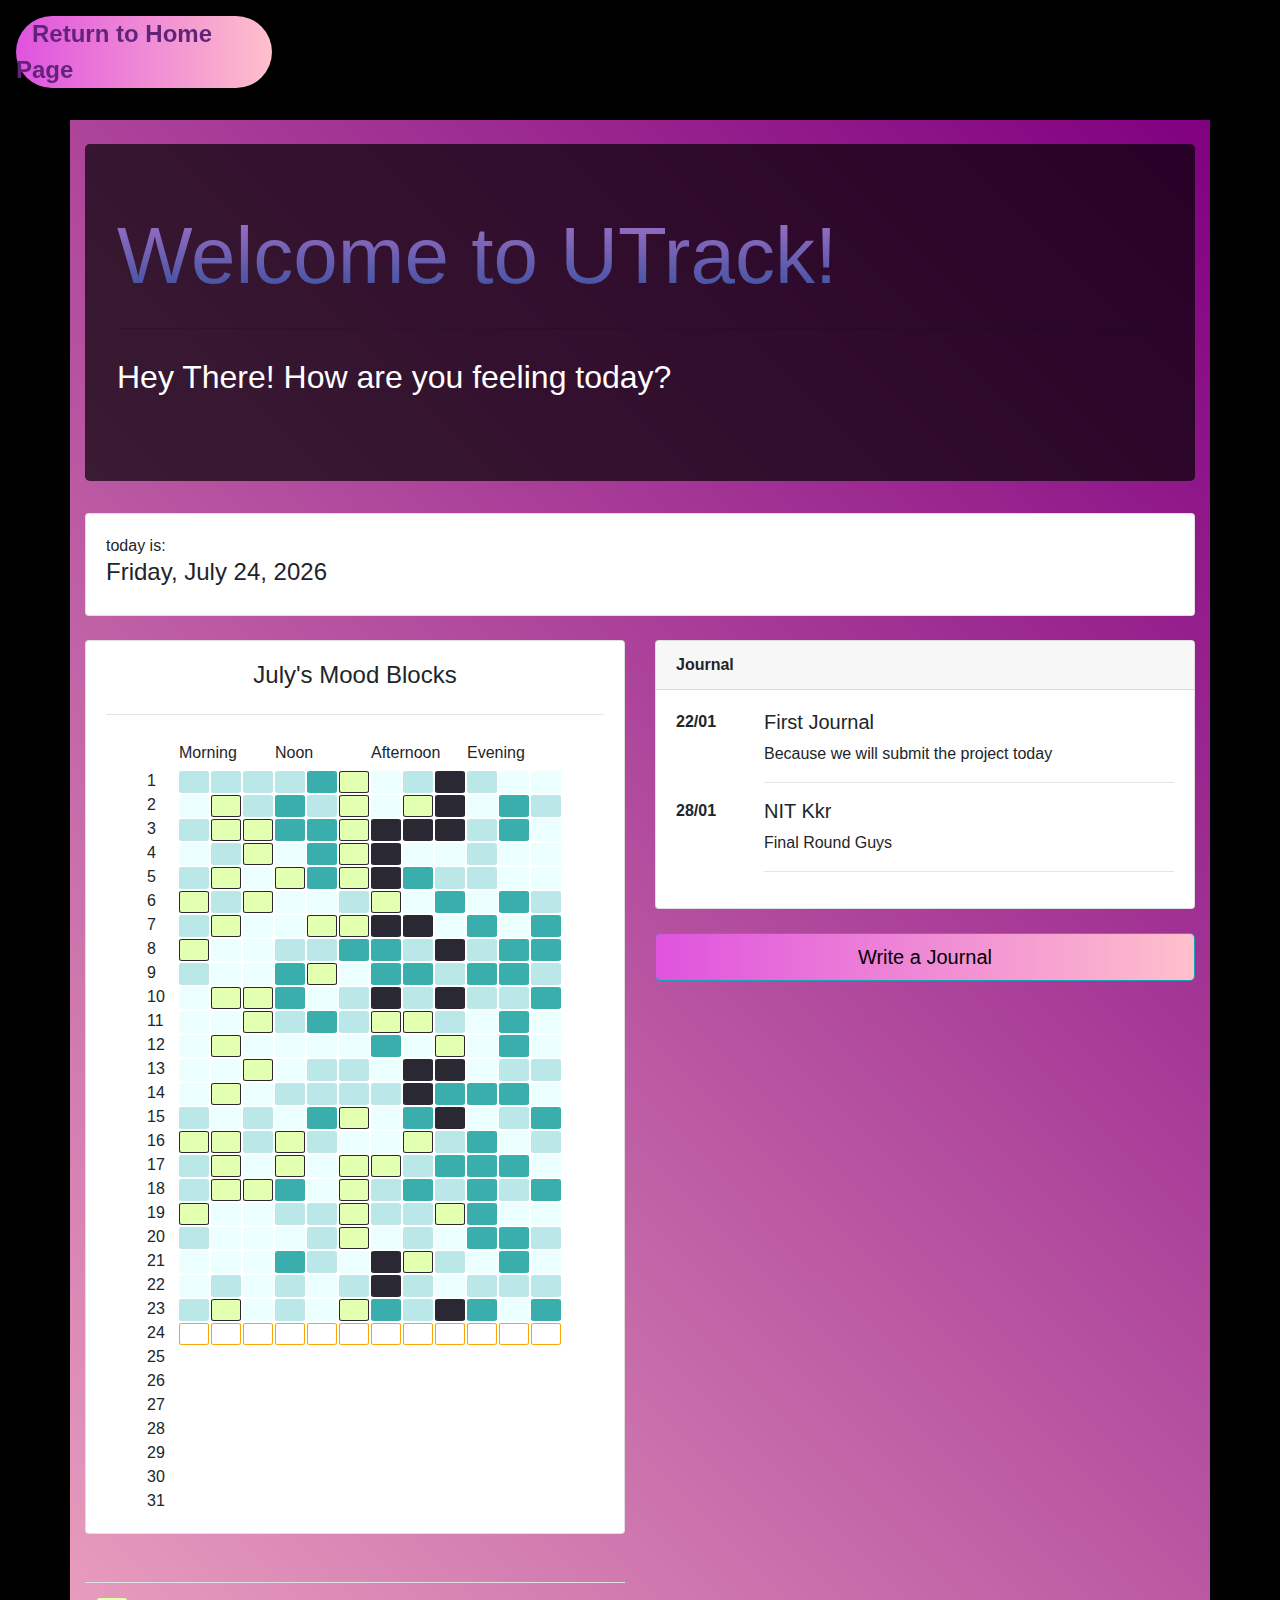
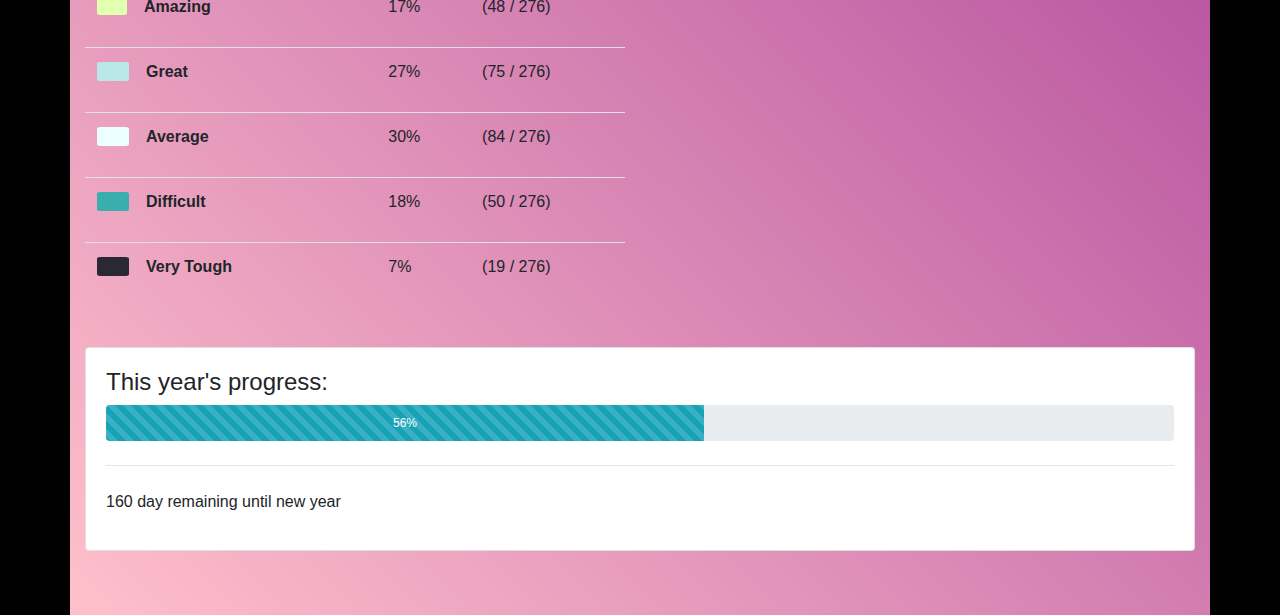
<file: MoodTracker/index.html>
<!DOCTYPE html>
<html lang="en">
<head>
  <meta charset="UTF-8">
  <meta name="viewport" content="width=device-width, initial-scale=1.0">
  <meta http-equiv="X-UA-Compatible" content="ie=edge">
  <link rel="shortcut icon" type="image/x-icon" href="favicon.png"/>

  <link rel="stylesheet" href="https://stackpath.bootstrapcdn.com/bootstrap/4.3.1/css/bootstrap.min.css" integrity="sha384-ggOyR0iXCbMQv3Xipma34MD+dH/1fQ784/j6cY/iJTQUOhcWr7x9JvoRxT2MZw1T" crossorigin="anonymous">
  <link rel="stylesheet" href="./assets/css/main.css">


  <title>UTrack</title>
</head>
<body style="background-color: black;">
  <div style="margin-top : 1rem; margin-left : 1rem; margin-bottom : 2rem;width : 20%; background : linear-gradient(90deg,rgb(223, 83, 223), pink); border-radius : 50px;">
    <a href="../Landing_Page.html" style="background: -webkit-linear-gradient(#5a296d, #691e87);
  
                -webkit-background-clip: text;
                -webkit-text-fill-color: transparent; font-weight : bold; font-size : 1.5rem; padding : 1rem; width : 0%;"> Return to
      Home Page</a>
  </div>  
  

  <!-- Dashboard Start Here -->
  <div id="content" class="container" style="background : linear-gradient(45deg, pink, purple);">
    <div class="jumbotron bg-ino text-white" style="background-color: rgba(0, 0, 0, 0.69);">
      <h1 style="background: -webkit-linear-gradient(#a873c9, #314d9b);
                  -webkit-background-clip: text;
                  -webkit-text-fill-color: transparent; font-size : 5rem;">Welcome to UTrack!</h1>
      <hr class="my-4">
      <p class="lead" style="font-size : 2rem;">Hey There! How are you feeling today?</p>
      <!-- <div class="btn-group" role="group">
        <button id=" " type="button" class="btn btn-sm btn-light text-info">Very Though</button>
        <button id=" " type="button" class="btn btn-sm btn-light text-info">Difficult</button>
        <button id=" " type="button" class="btn btn-sm btn-light text-info">Average</button>
        <button id=" " type="button" class="btn btn-sm btn-light text-info">Great</button>
        <button id=" " type="button" class="btn btn-sm btn-light text-info">Amazing</button>
      </div> -->
    </div>
    
    <div class="card">
      <div class="card-body">
        today is: <h4 id="activeDate">31 December 2019</h4>
      </div>
    </div>

    <div class="row">
      <div class="left-section col-lg-6">
        <br>
        <div class="card mood-block">
          <div class="card-body">
            <h4 class="text-center"><span id="moodBlock-month">December</span>'s Mood Blocks </h4>
            <hr class="my-4">

            <div id="moodBlocks">
              <div class="justify-content-center" id="gridContainerLabel">
                <div><span></span></div>
                <div class="grid-label">Morning</div>
                <div class="grid-label">Noon</div>
                <div class="grid-label">Afternoon</div>
                <div class="grid-label">Evening</div>
              </div>
            </div>
          
          </div>
        </div>
      
        <section name="moodblockLegends">
          <br><br>
          <table class="table table-hover">
            <tbody>
              <tr>
                <th scope="row">
                  <div style="display: inline; border: none;" class="col-sm-2 grid-item moodType-5"></div>
                  <p style="display: inline-block;" class="col-sm-10">Amazing</p>
                </th>
                <td id="percentage-4">20%</td>
                <td id="ratio-4">20 / 100</td>
              </tr>
              <tr>
                <th scope="row">
                  <div style="display: inline;" class="col-sm-2 grid-item moodType-4"></div>
                  <p style="display: inline-block;" class="col-sm-10">Great</p>
                </th>
                <td id="percentage-3">20%</td>
                <td id="ratio-3">20 / 100</td>
              </tr>
              <tr>
                <th scope="row">
                  <div style="display: inline;" class="col-sm-2 grid-item moodType-3"></div>
                  <p style="display: inline-block;" class="col-sm-10">Average</p>
                </th>
                <td id="percentage-2">20%</td>
                <td id="ratio-2">20 / 100</td>
              </tr>
              <tr>
                <th scope="row">
                  <div style="display: inline;" class="col-sm-2 grid-item moodType-2"></div>
                  <p style="display: inline-block;" class="col-sm-10">Difficult</p>
                </th>
                <td id="percentage-1">20%</td>
                <td id="ratio-1">20 / 100</td>
              </tr>
              <tr>
                <th scope="row">
                  <div style="display: inline;" class="col-sm-2 grid-item moodType-1"></div>
                  <p style="display: inline-block;" class="col-sm-10">Very Tough</p>
                </th>
                <td  id="percentage-0">20%</td>
                <td id="ratio-0">20 / 100</td>
              </tr>
            </tbody>
          </table>
        </section>
      
      
      </div>
      
      <div class="right-section col-lg-6">
        <br>
        <section name="journal">
          <div class="card">
            <div class="card-header"><b>Journal</b></div>
            <div id='journal-card' class="card-body">
              <!-- start generation here-->

              <!-- until here -->
            </div>
          </div>
          
          <div id="journalCard" class="collapse">
            <br>
            <div class="card">
              <div class="card-body">
                <b>New Journal:</b> <span id="newjournal-inputDate">20/05</span>
                <hr>
                <form id="form-newJournal">
                  <div class="form-group">
                    <label for="input-title">Title</label>
                    <input required autocomplete="off" type="text" class="form-control" id="input-title" placeholder="">
                  </div>
                  <div class="form-group">
                    <label for="input-journal">Write Something Here</label>
                    <textarea required class="form-control" id="input-journal" rows="3"></textarea>
                  </div>
                  <button id="btn-submit-newJournal" type="submit" class="btn btn-info btn-block">Add new journal entry </button>
                </form>
              </div>
            </div>
          </div>
          <br>
          <button type="btn-addJournal" class="btn btn-block btn-lg btn-outline-info" data-toggle="collapse" data-target="#journalCard" style="background : linear-gradient(90deg,rgb(223, 83, 223), pink); color : black">Write a Journal</button> 
        </section>
      </div>
    
    </div>
    <br>
    <div class="card">
      <div class="card-body">
        <h4>This year's progress:</h4>
        <div class="progress" style="height: 3em;">
            <div id="year-progress" class="progress-bar progress-bar-animated progress-bar-striped bg-info" role="progressbar" style="width: 1%;" aria-valuenow="25" aria-valuemin="0" aria-valuemax="100">0 - check JS</div>
          </div>
          <hr class="my-4">
          <p><span id='remainingDay'>32</span> day remaining until new year</p>
      </div>
    </div>
    <!-- this need to be generated from js -->

  </div>
</body>

<script src="https://code.jquery.com/jquery-3.3.1.slim.min.js" integrity="sha384-q8i/X+965DzO0rT7abK41JStQIAqVgRVzpbzo5smXKp4YfRvH+8abtTE1Pi6jizo" crossorigin="anonymous"></script>
<script src="https://cdnjs.cloudflare.com/ajax/libs/popper.js/1.14.7/umd/popper.min.js" integrity="sha384-UO2eT0CpHqdSJQ6hJty5KVphtPhzWj9WO1clHTMGa3JDZwrnQq4sF86dIHNDz0W1" crossorigin="anonymous"></script>
<script src="https://stackpath.bootstrapcdn.com/bootstrap/4.3.1/js/bootstrap.min.js" integrity="sha384-JjSmVgyd0p3pXB1rRibZUAYoIIy6OrQ6VrjIEaFf/nJGzIxFDsf4x0xIM+B07jRM" crossorigin="anonymous"></script>
<script src="main.js"></script>
</html>
</file>
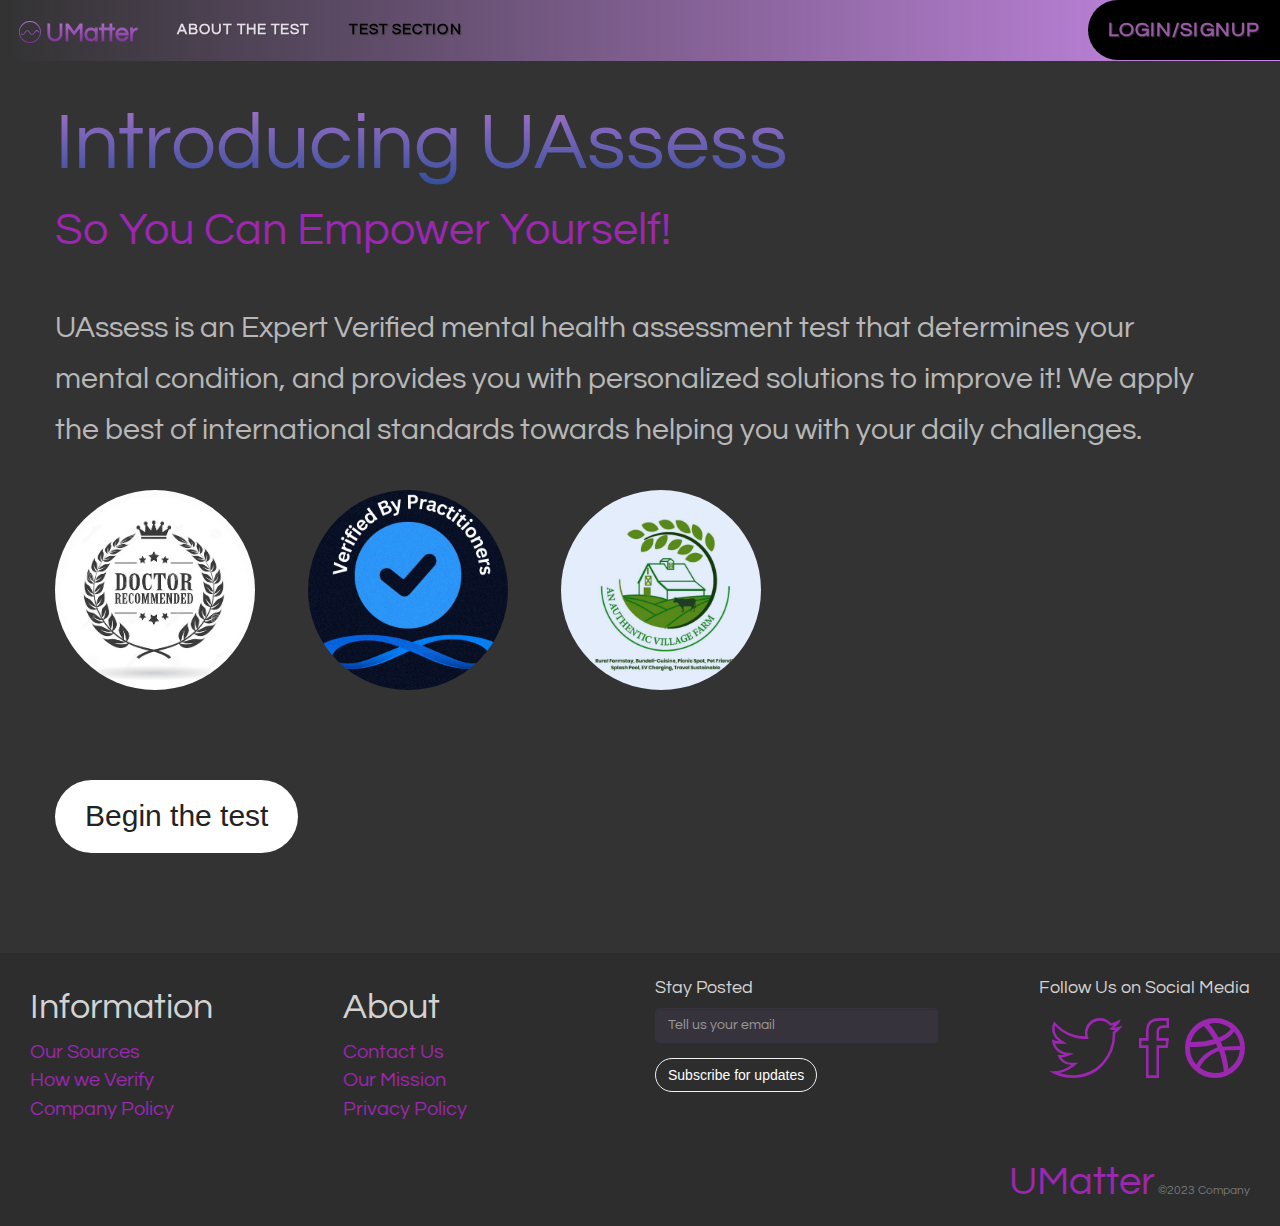
<file: Assessment.html>
<!DOCTYPE html>
<html lang="en">

<head>
  <meta charset="UTF-8">
  <meta name="viewport" content="width=device-width, initial-scale=1.0">
  <title>UAssess Official</title>
  <meta name="description" content="This is the official website for UMatter official website" />
  <meta name="viewport" content="width=device-width, initial-scale=1.0" />
  <meta name="generator" content="Codeply" />
  <link rel="stylesheet" href="./css/bootstrap.min.css" />
  <link rel="stylesheet" href="./css/animate.min.css" />
  <link rel="stylesheet" href="./css/ionicons.min.css" />
  <link rel="stylesheet" href="./css/styles.css" />
</head>

<body id="baady">
  <nav id="topNav" class="navbar navbar-default navbar-fixed-top"
    style="background-image: linear-gradient(to right, #00000000, rgb(203, 138, 235));">
    <div class="container-fluid">
      <div class="navbar-header">
        <button type="button" class="navbar-toggle collapsed" data-toggle="collapse" data-target="#bs-navbar">
          <span class="sr-only">Toggle navigation</span>
          <span class="icon-bar"></span>
          <span class="icon-bar"></span>
          <span class="icon-bar"></span>
        </button>
        <a class="navbar-brand page-scroll" href="./Landing_Page.html" style="background: -webkit-linear-gradient(#eaaeff, #691e87);
              -webkit-background-clip: text;
              -webkit-text-fill-color: transparent; font-weight : bold; font-size : 2.5rem;"><i
            class="ion-ios-analytics-outline"></i> UMatter</a>
      </div>
      <div class="navbar-collapse collapse" id="bs-navbar">
        <ul class="nav navbar-nav">
          <li>
            <a class="page-scroll" style="color : black; font-size : 1.5rem;" href="#one">About The Test</a>
          </li>
          <li>
            <a class="page-scroll" style="color : black; font-size : 1.5rem;" href="#Itsme">Test Section</a>
          </li>
        </ul>
        <ul class="nav navbar-nav navbar-right">
          <li>
            <a class="page-scroll" data-toggle="modal" title="A free Bootstrap video landing theme" href="#aboutModal"
              style="color : rgb(154, 89, 165); font-size : 2rem; background-color : rgb(0, 0, 0); border-radius : 50px 0px 0px 50px">Login/SignUp</a>
          </li>
        </ul>
      </div>
    </div>
  </nav>
  <section class="bg-primary" id="one">
    <div class="container">
      <div class="row">
        <div class="col-lg-6 col-lg-offset-3 col-md-8 col-md-offset-2 text-center"
          style="width : 100%; margin-left : 0px; padding-left : 0px; text-align : left;">
          <h2 class="margin-top-0 text-primary" style="width : 100%; font-size : 8rem; background: -webkit-linear-gradient(#a873c9, #314d9b);
              -webkit-background-clip: text;
              -webkit-text-fill-color: transparent;">
            Introducing UAssess
          </h2>
          <div class="margin-top-0 text-primary" style="font-size: 4.5rem;">So You Can Empower Yourself! </div>
          <br />
          <p class="text-faded" style="font-size : 3rem; padding-top : 20px; padding-bottom  :15px;">
            UAssess is an Expert Verified mental health assessment test that determines your mental condition, and
            provides you with personalized solutions to improve it! We apply the best of international standards towards
            helping you with your daily challenges.
          </p>
        </div>
        <img style="height : 200px; width : 200px; border-radius : 50%;" src="./assets/Recommendation.jpg" alt="">
        <img style="margin-left : 5rem;height : 200px; width : 200px; border-radius : 50%;"
          src="./assets/Verified By Practitioners.png" alt="">
        <img style="margin-left : 5rem;height : 200px; width : 200px; border-radius : 50%;" src="./assets/Authentic.png"
          alt="">
        <br>
        <a id="test-starter" style="margin-top : 90px; margin-left : 0rem; font-size : 3rem;" onClick="StartTheTest()"
          class="btn btn-default btn-xl page-scroll">Begin the test</a>
      </div>
    </div>
  </section>
  <footer id="footer">
    <div class="container-fluid">
      <div class="row">
        <div class="col-xs-6 col-sm-3 column">
          <h1>Information</h1>
          <ul class="list-unstyled">
            <li style="font-size: 2rem;"><a>Our Sources</a></li>
            <li style="font-size: 2rem;"><a>How we Verify</a></li>
            <li style="font-size: 2rem;"><a>Company Policy</a></li>
          </ul>
        </div>
        <div class="col-xs-6 col-sm-3 column">
          <h1>About</h1>
          <ul class="list-unstyled">
            <li style="font-size: 2rem;"><a>Contact Us</a></li>
            <li style="font-size: 2rem;"><a>Our Mission</a></li>
            <li style="font-size: 2rem;"><a>Privacy Policy</a></li>
          </ul>
        </div>
        <div class="col-xs-12 col-sm-3 column">
          <h4>Stay Posted</h4>
          <form>
            <div class="form-group">
              <input type="text" class="form-control" title="No spam, we promise!" placeholder="Tell us your email"
                id="resetme" />
            </div>
            <div class="form-group">
              <button class="btn btn-primary" data-toggle="modal" data-target="#alertModal" type="button" id="changeme"
                onclick="change()">
                Subscribe for updates
              </button>
            </div>
          </form>
        </div>
        <div class="col-xs-12 col-sm-3 text-right">
          <h4>Follow Us on Social Media
          </h4>
          <ul class="list-inline">
            <li>
              <a rel="nofollow" href="" title="Twitter"><i class="icon-lg ion-social-twitter-outline"></i></a>&nbsp;
            </li>
            <li>
              <a rel="nofollow" href="" title="Facebook"><i class="icon-lg ion-social-facebook-outline"></i></a>&nbsp;
            </li>
            <li>
              <a rel="nofollow" href="" title="Dribble"><i class="icon-lg ion-social-dribbble-outline"></i></a>
            </li>
          </ul>
        </div>
      </div>
      <br />
      <span class="pull-right text-muted small"><a
          style="font-size : 4rem; text-decoration :none; cursor :default;">UMatter</a>
        ©2023 Company</span>
    </div>
  </footer>
  <script src="./js/jquery.min.js"></script>
  <script src="./js/bootstrap.min.js"></script>
  <script src="./js/jquery.easing.min.js"></script>
  <script src="./js/wow.js"></script>
  <script src="./js/scripts.js"></script>
  <script src="./js/myscript.js"></script>
</body>

</html>
</file>
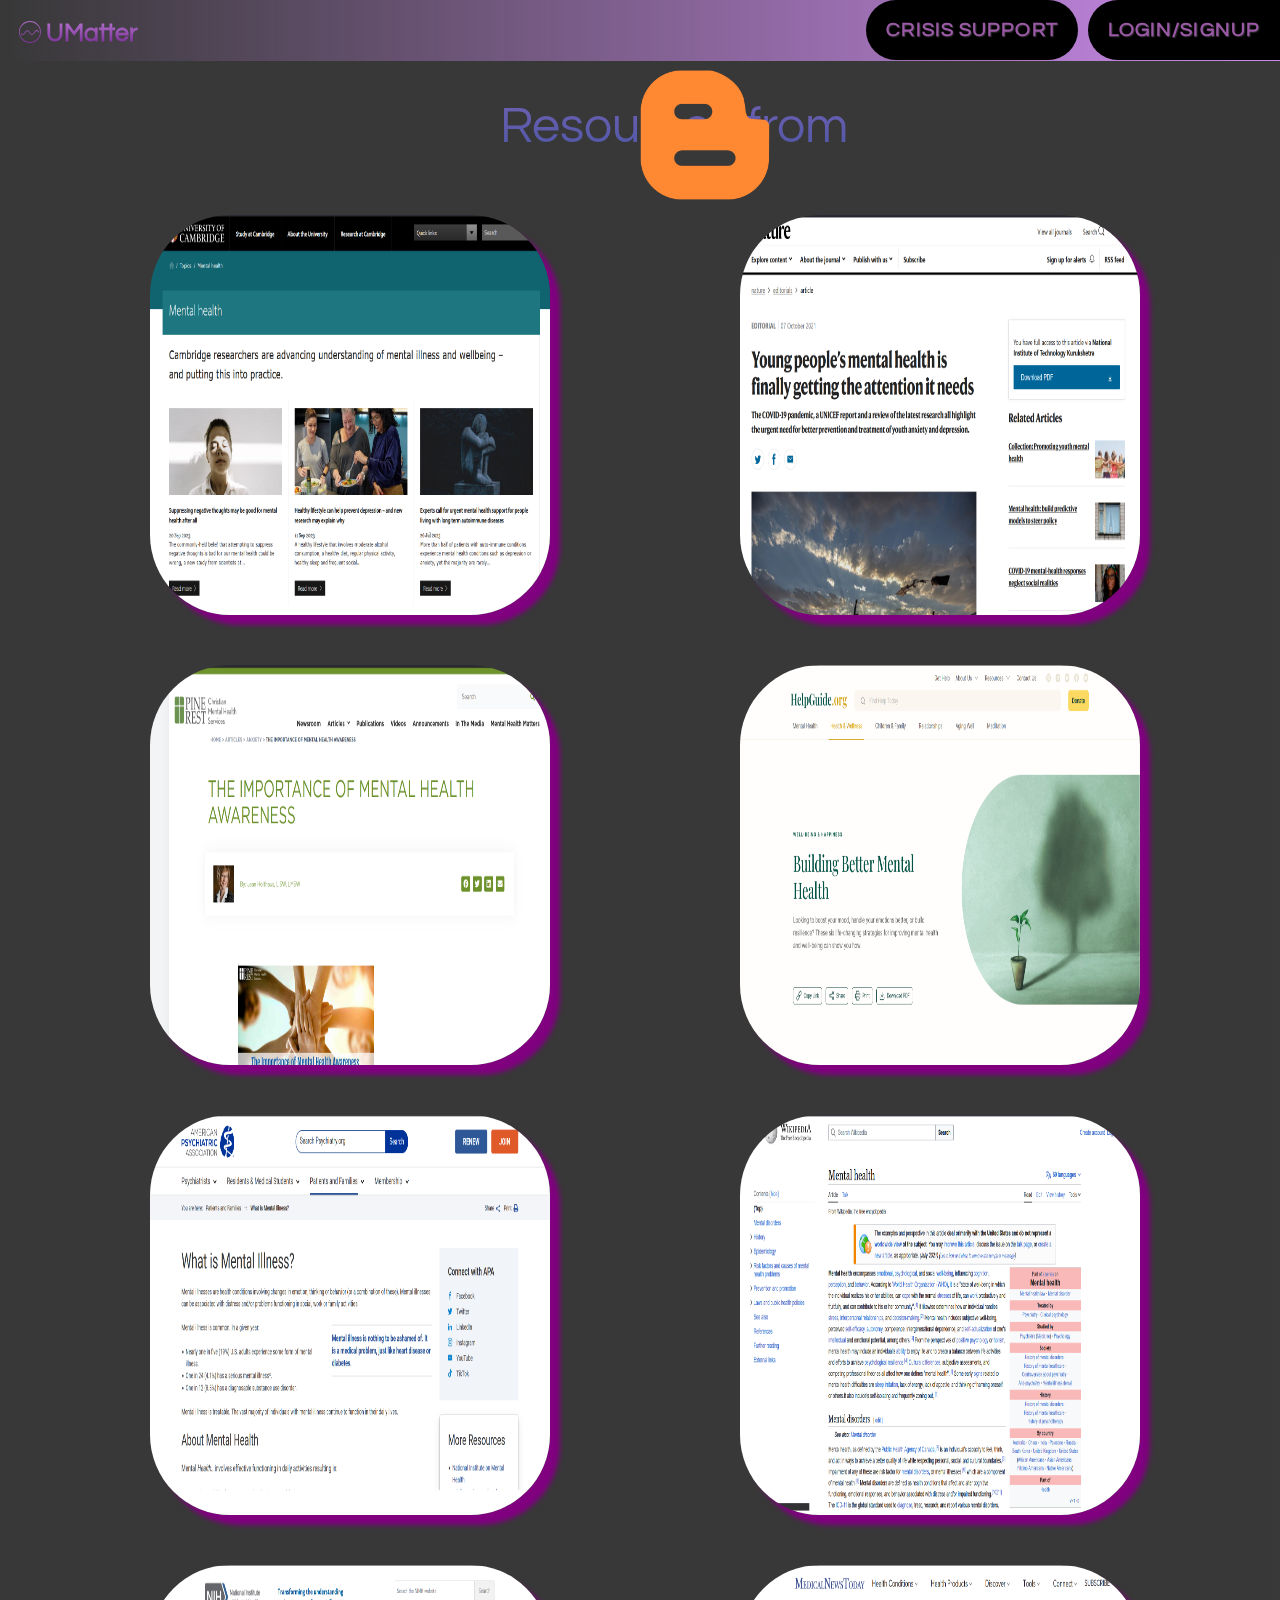
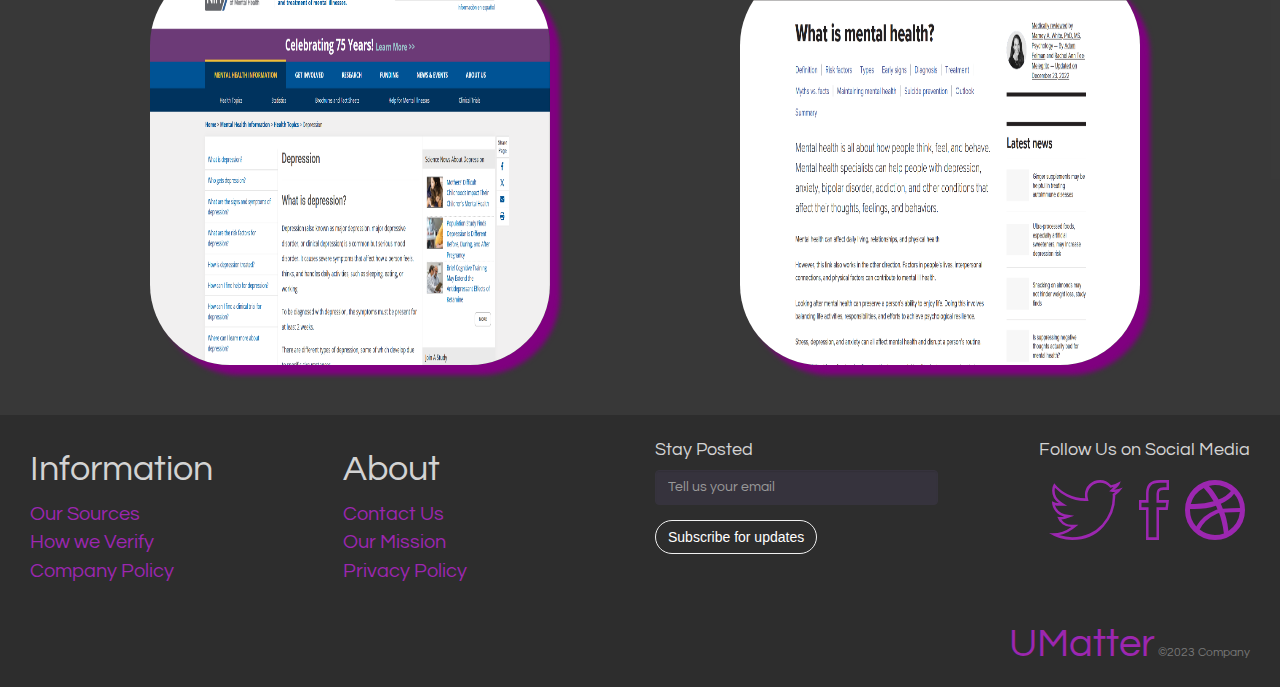
<file: RBlogs.html>
<!DOCTYPE html>
<html lang="en">

<head>
    <meta charset="UTF-8">
    <meta name="viewport" content="width=device-width, initial-scale=1.0">
    <title>Document</title>
    <meta name="description" content="This is the official website for UMatter official website" />
    <meta name="viewport" content="width=device-width, initial-scale=1.0" />
    <meta name="generator" content="Codeply" />
    <link rel="stylesheet" href="./css/bootstrap.min.css" />
    <link rel="stylesheet" href="./css/animate.min.css" />
    <link rel="stylesheet" href="./css/ionicons.min.css" />
    <link rel="stylesheet" href="./css/styles.css" />
</head>

<body>
    <nav id="topNav" class="navbar navbar-default navbar-fixed-top"
        style="background-image: linear-gradient(to right, #dbc1e400, rgb(203, 138, 235));">
        <div class="container-fluid">
            <div class="navbar-header">
                <button type="button" class="navbar-toggle collapsed" data-toggle="collapse" data-target="#bs-navbar">
                    <span class="sr-only">Toggle navigation</span>
                    <span class="icon-bar"></span>
                    <span class="icon-bar"></span>
                    <span class="icon-bar"></span>
                </button>
                <a class="navbar-brand page-scroll" href="./Landing_Page.html" style="background: -webkit-linear-gradient(#eaaeff, #691e87);
                  -webkit-background-clip: text;
                  -webkit-text-fill-color: transparent; font-weight : bold; font-size : 2.5rem;"><i
                        class="ion-ios-analytics-outline"></i> UMatter</a>
            </div>
            <div class="navbar-collapse collapse" id="bs-navbar">
                <ul class="nav navbar-nav navbar-right">
                    <li>
                        <a class="page-scroll" data-toggle="modal" href="./CrisisSupport.html"
                            style="color : rgb(154, 89, 165); font-size : 2rem; background-color : rgb(0, 0, 0); border-radius : 50px 50px 50px 50px; margin-right : 1rem;">Crisis
                            Support</a>
                    </li>
                    <li>
                        <a id="loginsignup" class="page-scroll" data-toggle="modal" href="./login_page/index.html"
                            style="color : rgb(154, 89, 165); font-size : 2rem; background-color : rgb(0, 0, 0); border-radius : 50px 50px 50px 50px; width : 140%;">Login/SignUp</a>
                    </li>
                </ul>
            </div>
        </div>
    </nav>
    <section id="three" class="no-padding" style="background-color: rgba(128, 128, 128, 0.189); padding-bottom : 5rem;">
        <h2 class="margin-top-0 text-primary" style="padding-top : 10rem; padding-bottom :5rem; margin-left : 50rem;font-size : 5rem; background: -webkit-linear-gradient(#a873c9, #314d9b);
                  -webkit-background-clip: text;
                  -webkit-text-fill-color: transparent;">Resources from </h2> <img src="./assets/Blogger.png" alt=""
            style="position: absolute; height : 150px; width : 150px; right : 50rem; top : 6rem; ">
        <div style="display: grid; grid-template-columns : 1fr 1fr; gap : 5rem; padding-left : 15rem;">
            <div class="iamgeplace"><a target="_blank"
                    href="https://www.cam.ac.uk/topics/mental-health"><img
                        style="border-radius : 20%; box-shadow : 10px 10px 5px purple;height : 40rem; width : 40rem;"
                        src="./assets/Article1.png" alt=""></a></div>
            <div class="iamgeplace"><a target="_blank"
                    href="https://www.nature.com/articles/d41586-021-02690-5"><img
                        style="border-radius : 20%; box-shadow : 10px 10px 5px purple;height : 40rem; width : 40rem;"
                        src="./assets/Article2.png" alt=""></a></div>
            <div class="iamgeplace"><a target="_blank"
                    href="https://www.pinerest.org/newsroom/articles/mental-health-awareness-blog/"><img
                        style="border-radius : 20%; box-shadow : 10px 10px 5px purple;height : 40rem; width : 40rem;"
                        src="./assets/Article3.png" alt=""></a></div>
            <div class="iamgeplace"><a target="_blank"
                    href="https://www.helpguide.org/articles/mental-health/building-better-mental-health.htm"><img
                        style="border-radius : 20%; box-shadow : 10px 10px 5px purple;height : 40rem; width : 40rem;"
                        src="./assets/Article4.png" alt=""></a></div>
            <div class="iamgeplace"><a target="_blank"
                    href="https://www.psychiatry.org/patients-families/what-is-mental-illness"><img
                        style="border-radius : 20%; box-shadow : 10px 10px 5px purple;height : 40rem; width : 40rem;"
                        src="./assets/Article5.png" alt=""></a></div>
            <div class="iamgeplace"><a target="_blank"
                    href="https://en.wikipedia.org/wiki/Mental_health"><img
                        style="border-radius : 20%; box-shadow : 10px 10px 5px purple;height : 40rem; width : 40rem;"
                        src="./assets/Article6.png" alt=""></a></div>
            <div class="iamgeplace"><a target="_blank"
                    href="https://www.nimh.nih.gov/health/topics/depression"><img
                        style="border-radius : 20%; box-shadow : 10px 10px 5px purple;height : 40rem; width : 40rem;"
                        src="./assets/Article7.png" alt=""></a></div>
            <div class="iamgeplace"><a target="_blank"
                    href="https://www.medicalnewstoday.com/articles/154543"><img
                        style="border-radius : 20%; box-shadow : 10px 10px 5px purple;height : 40rem; width : 40rem;"
                        src="./assets/Article8.png" alt=""></a></div>
        </div>
    </section>
    <footer id="footer">
        <div class="container-fluid">
            <div class="row">
                <div class="col-xs-6 col-sm-3 column">
                    <h1>Information</h1>
                    <ul class="list-unstyled">
                        <li style="font-size: 2rem;"><a>Our Sources</a></li>
                        <li style="font-size: 2rem;"><a>How we Verify</a></li>
                        <li style="font-size: 2rem;"><a>Company Policy</a></li>
                    </ul>
                </div>
                <div class="col-xs-6 col-sm-3 column">
                    <h1>About</h1>
                    <ul class="list-unstyled">
                        <li style="font-size: 2rem;"><a>Contact Us</a></li>
                        <li style="font-size: 2rem;"><a>Our Mission</a></li>
                        <li style="font-size: 2rem;"><a>Privacy Policy</a></li>
                    </ul>
                </div>
                <div class="col-xs-12 col-sm-3 column">
                    <h4>Stay Posted</h4>
                    <form>
                        <div class="form-group">
                            <input type="text" class="form-control" title="No spam, we promise!"
                                placeholder="Tell us your email" id="resetme" />
                        </div>
                        <div class="form-group">
                            <button class="btn btn-primary" data-toggle="modal" data-target="#alertModal" type="button"
                                id="changeme" onclick="change()">
                                Subscribe for updates
                            </button>
                        </div>
                    </form>
                </div>
                <div class="col-xs-12 col-sm-3 text-right">
                    <h4>Follow Us on Social Media
                    </h4>
                    <ul class="list-inline">
                        <li>
                            <a rel="nofollow" href="" title="Twitter"><i
                                    class="icon-lg ion-social-twitter-outline"></i></a>&nbsp;
                        </li>
                        <li>
                            <a rel="nofollow" href="" title="Facebook"><i
                                    class="icon-lg ion-social-facebook-outline"></i></a>&nbsp;
                        </li>
                        <li>
                            <a rel="nofollow" href="" title="Dribble"><i
                                    class="icon-lg ion-social-dribbble-outline"></i></a>
                        </li>
                    </ul>
                </div>
            </div>
            <br />
            <span class="pull-right text-muted small"><a
                    style="font-size : 4rem; text-decoration :none; cursor :default;">UMatter</a>
                ©2023 Company</span>
        </div>
    </footer>
    <script src="https://smtpjs.com/v3/smtp.js"></script>
    <script src="./js/jquery.min.js"></script>
    <script src="./js/bootstrap.min.js"></script>
    <script src="./js/jquery.easing.min.js"></script>
    <script src="./js/wow.js"></script>
    <script src="./js/scripts.js"></script>
</body>

</html
</file>
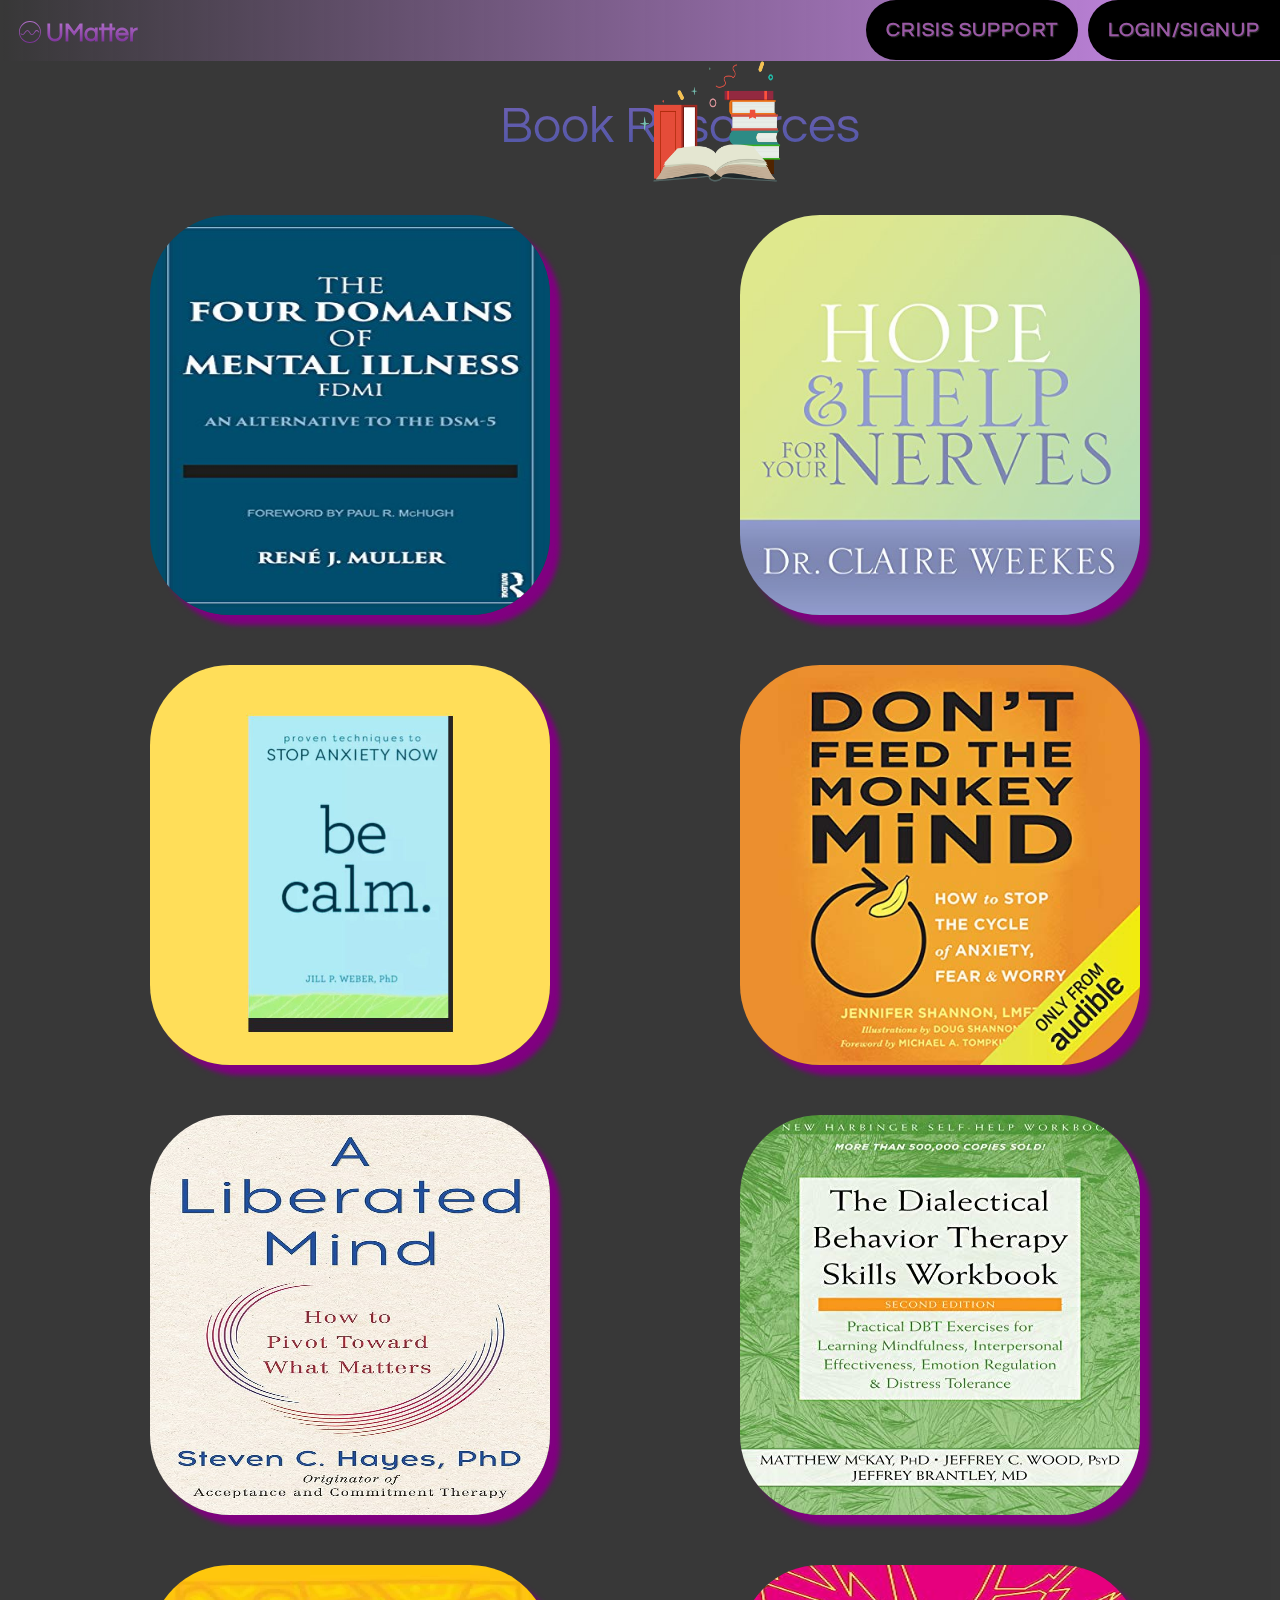
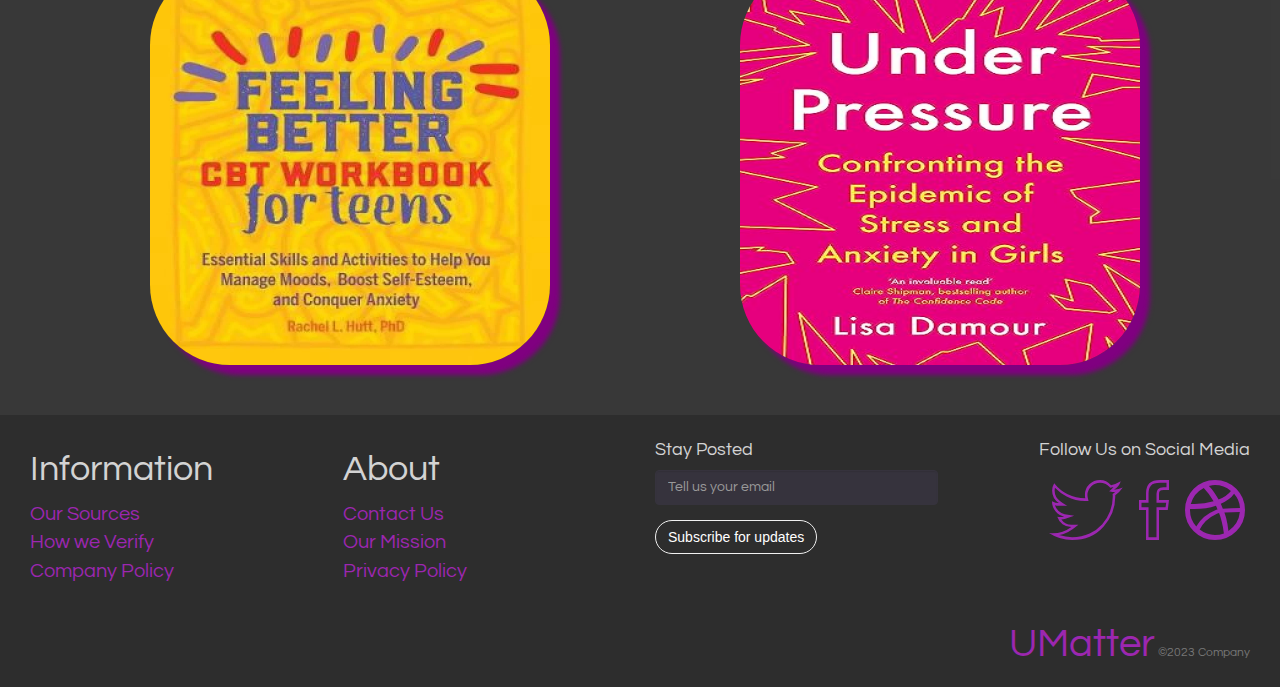
<file: RBooks.html>
<!DOCTYPE html>
<html lang="en">

<head>
    <meta charset="UTF-8">
    <meta name="viewport" content="width=device-width, initial-scale=1.0">
    <title>Document</title>
    <meta name="description" content="This is the official website for UMatter official website" />
    <meta name="viewport" content="width=device-width, initial-scale=1.0" />
    <meta name="generator" content="Codeply" />
    <link rel="stylesheet" href="./css/bootstrap.min.css" />
    <link rel="stylesheet" href="./css/animate.min.css" />
    <link rel="stylesheet" href="./css/ionicons.min.css" />
    <link rel="stylesheet" href="./css/styles.css" />
</head>

<body>
    <nav id="topNav" class="navbar navbar-default navbar-fixed-top"
        style="background-image: linear-gradient(to right, #dbc1e400, rgb(203, 138, 235));">
        <div class="container-fluid">
            <div class="navbar-header">
                <button type="button" class="navbar-toggle collapsed" data-toggle="collapse" data-target="#bs-navbar">
                    <span class="sr-only">Toggle navigation</span>
                    <span class="icon-bar"></span>
                    <span class="icon-bar"></span>
                    <span class="icon-bar"></span>
                </button>
                <a class="navbar-brand page-scroll" href="./Landing_Page.html" style="background: -webkit-linear-gradient(#eaaeff, #691e87);
                  -webkit-background-clip: text;
                  -webkit-text-fill-color: transparent; font-weight : bold; font-size : 2.5rem;"><i
                        class="ion-ios-analytics-outline"></i> UMatter</a>
            </div>
            <div class="navbar-collapse collapse" id="bs-navbar">
                <ul class="nav navbar-nav navbar-right">
                    <li>
                        <a class="page-scroll" data-toggle="modal" href="./CrisisSupport.html"
                            style="color : rgb(154, 89, 165); font-size : 2rem; background-color : rgb(0, 0, 0); border-radius : 50px 50px 50px 50px; margin-right : 1rem;">Crisis
                            Support</a>
                    </li>
                    <li>
                        <a id="loginsignup" class="page-scroll" data-toggle="modal" href="./login_page/index.html"
                            style="color : rgb(154, 89, 165); font-size : 2rem; background-color : rgb(0, 0, 0); border-radius : 50px 50px 50px 50px; width : 140%;">Login/SignUp</a>
                    </li>
                </ul>
            </div>
        </div>
    </nav>
    <section id="three" class="no-padding" style="background-color: rgba(128, 128, 128, 0.189); padding-bottom : 5rem;">
        <h2 class="margin-top-0 text-primary" style="padding-top : 10rem; padding-bottom :5rem; margin-left : 50rem;font-size : 5rem; background: -webkit-linear-gradient(#a873c9, #314d9b);
                  -webkit-background-clip: text;
                  -webkit-text-fill-color: transparent;">Book Resources</h2> <img src="./assets/BookIcon.png"
            alt="" style="position: absolute; height : 150px; width : 200px; right : 47rem; top : 5rem; ">
        <div style="display: grid; grid-template-columns : 1fr 1fr; gap : 5rem; padding-left : 15rem;">
            <div class="iamgeplace"><a target = "_blank" href="https://www.amazon.in/Four-Domains-Mental-Illness-Alternative/dp/1138308145/ref=sr_1_1?crid=39KHAIM9OW85C&keywords=the+four+domains+of+mental+illness&qid=1695395495&sprefix=the+four+domains+of+mental+illness%2Caps%2C462&sr=8-1"><img style = "border-radius : 20%; box-shadow : 10px 10px 5px purple;height : 40rem; width : 40rem;" src="./assets/Book1.jpg" alt=""></a></div>
            <div class="iamgeplace"><a target = "_blank" href="https://www.amazon.in/s?k=hope+and+help+for+your+nerves&crid=3NXEAW3YL79PG&sprefix=hope+and+help+for+your+ner%2Caps%2C415&ref=nb_sb_noss_2"><img style = "border-radius : 20%; box-shadow : 10px 10px 5px purple;height : 40rem; width : 40rem;" src="./assets/Book2.jpg" alt=""></a></div>
            <div class="iamgeplace"><a target = "_blank" href="https://www.amazon.in/Be-Calm-Proven-Techniques-Anxiety-ebook/dp/B07NSHS52C/ref=sr_1_1?crid=Y8TGVYZFER91&keywords=stop+anxiety+now%2C+be+calm&qid=1695395668&sprefix=stop+anxiety+now%2C+be+c%2Caps%2C414&sr=8-1"><img style = "border-radius : 20%; box-shadow : 10px 10px 5px purple;height : 40rem; width : 40rem;" src="./assets/Book3.jpg" alt=""></a></div>
            <div class="iamgeplace"><a target = "_blank" href="https://www.amazon.in/Dont-Feed-Monkey-Mind-Anxiety/dp/B071RZ8P1Y/ref=sr_1_1?crid=1XN41894KIF5A&keywords=dont+feed+the+monkey&qid=1695395689&sprefix=dont+feed+the+monkey%2Caps%2C402&sr=8-1"><img style = "border-radius : 20%; box-shadow : 10px 10px 5px purple;height : 40rem; width : 40rem;" src="./assets/Book4.jpg" alt=""></a></div>
            <div class="iamgeplace"><a target = "_blank" href="https://www.amazon.in/Dont-Feed-Monkey-Mind-Anxiety/dp/B071RZ8P1Y/ref=sr_1_1?crid=1XN41894KIF5A&keywords=dont+feed+the+monkey&qid=1695395689&sprefix=dont+feed+the+monkey%2Caps%2C402&sr=8-1"><img style = "border-radius : 20%; box-shadow : 10px 10px 5px purple;height : 40rem; width : 40rem;" src="./assets/Book5.jpg" alt=""></a></div>
            <div class="iamgeplace"><a target = "_blank" href="https://www.amazon.in/Cognitive-Behavior-Therapy-Third-Basics/dp/1462544193/ref=sr_1_fkmr1_1?crid=747157PH11E8&keywords=the+diactal+behavioural+therapy&qid=1695395750&sprefix=the+diactal+beavioural+therapy%2Caps%2C390&sr=8-1-fkmr1"><img style = "border-radius : 20%; box-shadow : 10px 10px 5px purple;height : 40rem; width : 40rem;" src="./assets/Book6.jpg" alt=""></a></div>
            <div class="iamgeplace"><a target = "_blank" href="https://www.amazon.in/Feeling-Better-Essential-Activities-Self-Esteem-ebook/dp/B07NSFH72R/ref=sr_1_1?crid=3948XJVWC377V&keywords=feeling+better+CBT&qid=1695395773&sprefix=feeling+better+cbt%2Caps%2C380&sr=8-1"><img style = "border-radius : 20%; box-shadow : 10px 10px 5px purple;height : 40rem; width : 40rem;" src="./assets/Book7.jpg" alt=""></a></div>
            <div class="iamgeplace"><a target = "_blank" href="https://www.amazon.in/Under-Pressure-Lisa-Damour/dp/1786493977/ref=sr_1_1?crid=37BII8QSW0SI&keywords=under+pressure&qid=1695395790&sprefix=under+pressure%2Caps%2C395&sr=8-1"><img style = "border-radius : 20%; box-shadow : 10px 10px 5px purple;height : 40rem; width : 40rem;" src="./assets/Book8.jpg" alt=""></a></div>
        </div>
    </section>
    <footer id="footer">
        <div class="container-fluid">
            <div class="row">
                <div class="col-xs-6 col-sm-3 column">
                    <h1>Information</h1>
                    <ul class="list-unstyled">
                        <li style="font-size: 2rem;"><a>Our Sources</a></li>
                        <li style="font-size: 2rem;"><a>How we Verify</a></li>
                        <li style="font-size: 2rem;"><a>Company Policy</a></li>
                    </ul>
                </div>
                <div class="col-xs-6 col-sm-3 column">
                    <h1>About</h1>
                    <ul class="list-unstyled">
                        <li style="font-size: 2rem;"><a>Contact Us</a></li>
                        <li style="font-size: 2rem;"><a>Our Mission</a></li>
                        <li style="font-size: 2rem;"><a>Privacy Policy</a></li>
                    </ul>
                </div>
                <div class="col-xs-12 col-sm-3 column">
                    <h4>Stay Posted</h4>
                    <form>
                        <div class="form-group">
                            <input type="text" class="form-control" title="No spam, we promise!"
                                placeholder="Tell us your email" id="resetme" />
                        </div>
                        <div class="form-group">
                            <button class="btn btn-primary" data-toggle="modal" data-target="#alertModal" type="button"
                                id="changeme" onclick="change()">
                                Subscribe for updates
                            </button>
                        </div>
                    </form>
                </div>
                <div class="col-xs-12 col-sm-3 text-right">
                    <h4>Follow Us on Social Media
                    </h4>
                    <ul class="list-inline">
                        <li>
                            <a rel="nofollow" href="" title="Twitter"><i
                                    class="icon-lg ion-social-twitter-outline"></i></a>&nbsp;
                        </li>
                        <li>
                            <a rel="nofollow" href="" title="Facebook"><i
                                    class="icon-lg ion-social-facebook-outline"></i></a>&nbsp;
                        </li>
                        <li>
                            <a rel="nofollow" href="" title="Dribble"><i
                                    class="icon-lg ion-social-dribbble-outline"></i></a>
                        </li>
                    </ul>
                </div>
            </div>
            <br />
            <span class="pull-right text-muted small"><a
                    style="font-size : 4rem; text-decoration :none; cursor :default;">UMatter</a>
                ©2023 Company</span>
        </div>
    </footer>
    <script src="https://smtpjs.com/v3/smtp.js"></script>
    <script src="./js/jquery.min.js"></script>
    <script src="./js/bootstrap.min.js"></script>
    <script src="./js/jquery.easing.min.js"></script>
    <script src="./js/wow.js"></script>
    <script src="./js/scripts.js"></script>
</body>

</html
</file>
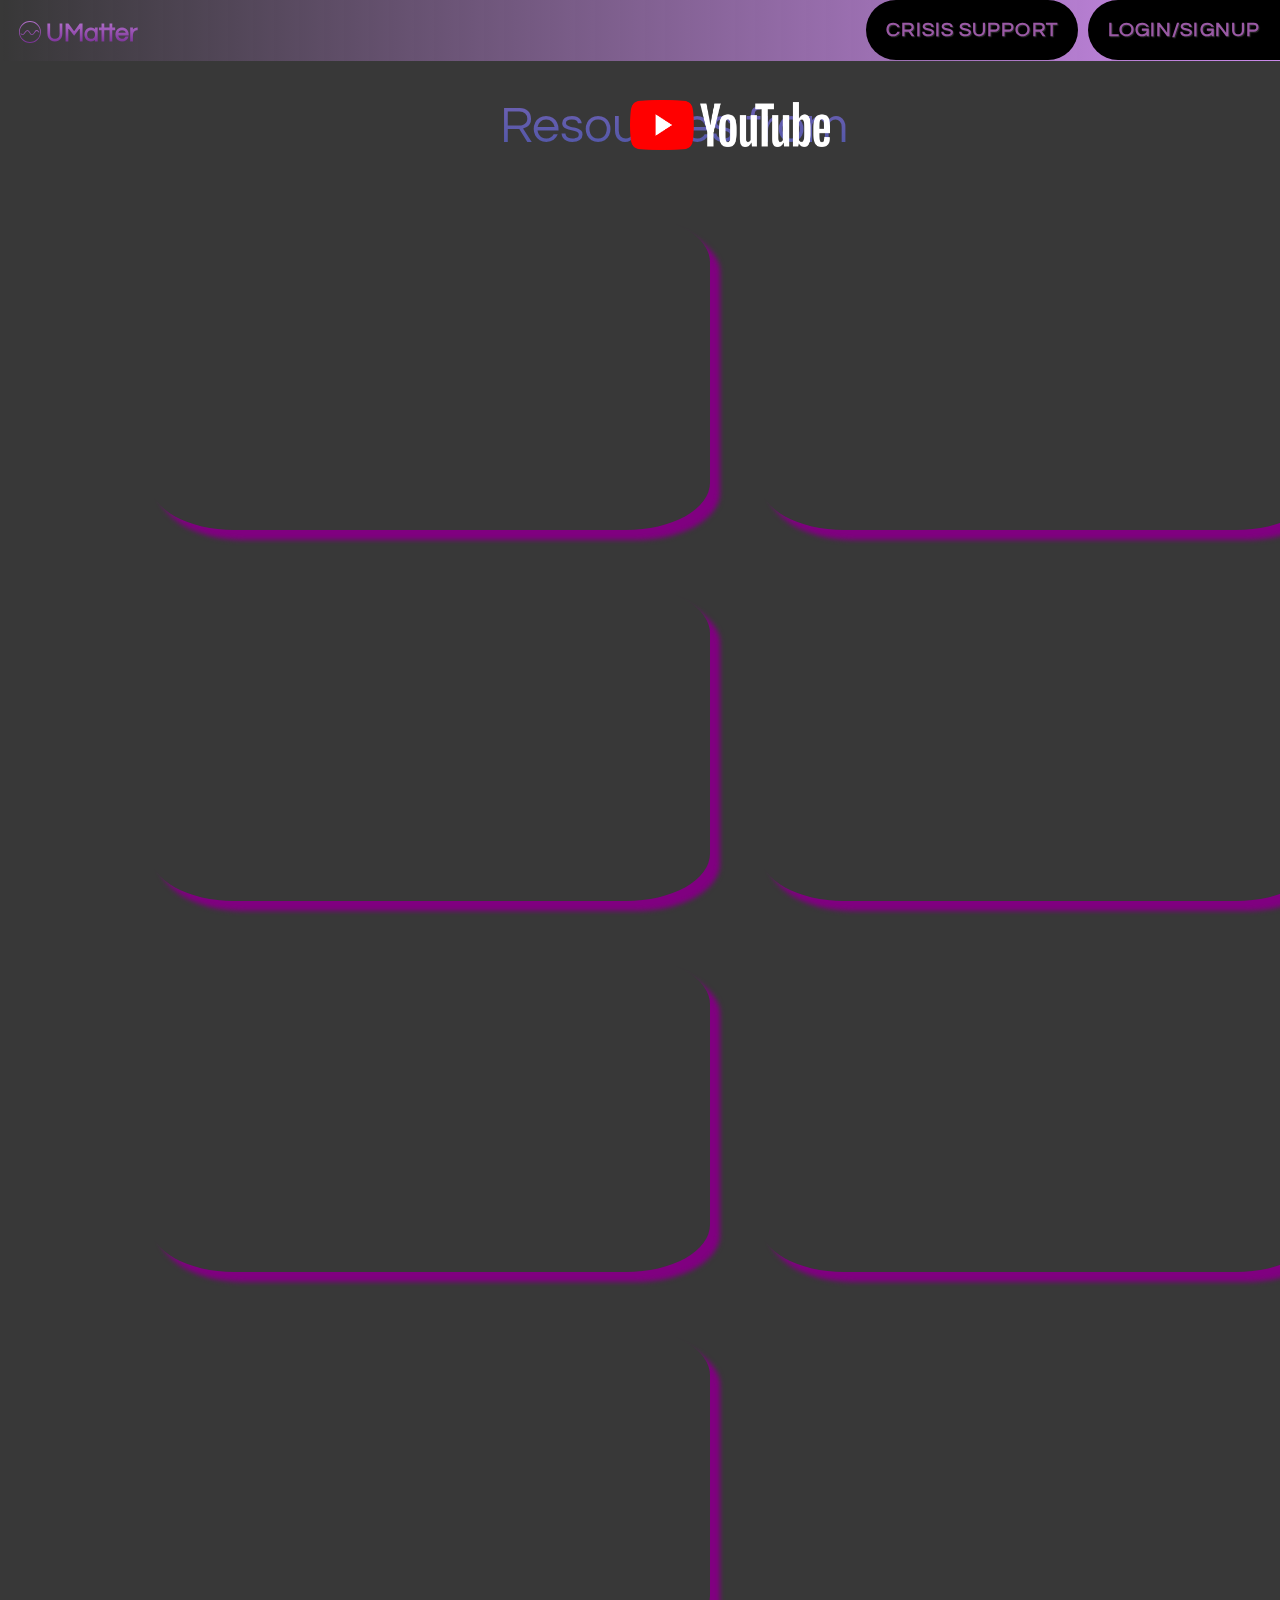
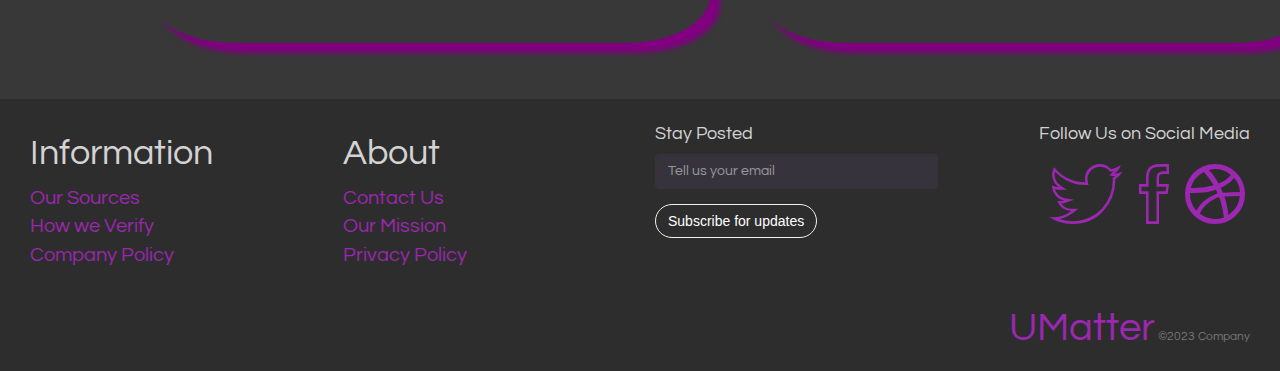
<file: RYouTube.html>
<!DOCTYPE html>
<html lang="en">
<head>
    <meta charset="UTF-8">
    <meta name="viewport" content="width=device-width, initial-scale=1.0">
    <title>Document</title>
    <meta name="description" content="This is the official website for UMatter official website" />
    <meta name="viewport" content="width=device-width, initial-scale=1.0" />
    <meta name="generator" content="Codeply" />
    <link rel="stylesheet" href="./css/bootstrap.min.css" />
    <link rel="stylesheet" href="./css/animate.min.css" />
    <link rel="stylesheet" href="./css/ionicons.min.css" />
    <link rel="stylesheet" href="./css/styles.css" />
</head>
<body>
    <nav id="topNav" class="navbar navbar-default navbar-fixed-top"
        style="background-image: linear-gradient(to right, #dbc1e400, rgb(203, 138, 235));">
        <div class="container-fluid">
            <div class="navbar-header">
                <button type="button" class="navbar-toggle collapsed" data-toggle="collapse" data-target="#bs-navbar">
                    <span class="sr-only">Toggle navigation</span>
                    <span class="icon-bar"></span>
                    <span class="icon-bar"></span>
                    <span class="icon-bar"></span>
                </button>
                <a class="navbar-brand page-scroll" href="./Landing_Page.html" style="background: -webkit-linear-gradient(#eaaeff, #691e87);
                  -webkit-background-clip: text;
                  -webkit-text-fill-color: transparent; font-weight : bold; font-size : 2.5rem;"><i
                        class="ion-ios-analytics-outline"></i> UMatter</a>
            </div>
            <div class="navbar-collapse collapse" id="bs-navbar">
                <ul class="nav navbar-nav navbar-right">
                    <li>
                        <a class="page-scroll" data-toggle="modal" href="./CrisisSupport.html"
                            style="color : rgb(154, 89, 165); font-size : 2rem; background-color : rgb(0, 0, 0); border-radius : 50px 50px 50px 50px; margin-right : 1rem;">Crisis
                            Support</a>
                    </li>
                    <li>
                        <a id="loginsignup" class="page-scroll" data-toggle="modal" href="./login_page/index.html"
                            style="color : rgb(154, 89, 165); font-size : 2rem; background-color : rgb(0, 0, 0); border-radius : 50px 50px 50px 50px; width : 140%;">Login/SignUp</a>
                    </li>
                </ul>
            </div>
        </div>
    </nav>
    <section id="three" class="no-padding" style="background-color: rgba(128, 128, 128, 0.189); padding-bottom : 5rem;">
        <h2 class="margin-top-0 text-primary" style="padding-top : 10rem; padding-bottom :5rem; margin-left : 50rem;font-size : 5rem; background: -webkit-linear-gradient(#a873c9, #314d9b);
                  -webkit-background-clip: text;
                  -webkit-text-fill-color: transparent;">Resources from </h2> <img src="./assets/Youtube-Logo-PNG.png" alt="" style="position: absolute; height : 50px; width : 200px; right : 45rem; top : 10rem; "> 
        <div style="display: grid; grid-template-columns : 1fr 1fr; gap : 5rem; padding-left : 15rem;">
            <div class="videoplace"><iframe style = "border-radius : 15%; box-shadow : 10px 10px 5px purple;" width="560" height="315" src="https://www.youtube-nocookie.com/embed/5bNI_NloNa8?si=Ba4JXA3G2KJSXoc1"
                title="YouTube video player" frameborder="0"
                allow="accelerometer; autoplay; clipboard-write; encrypted-media; gyroscope; picture-in-picture; web-share"
                allowfullscreen></iframe></div>
            <div class="videoplace"><iframe style = "border-radius : 15%; box-shadow : 10px 10px 5px purple;" width="560" height="315" src="https://www.youtube-nocookie.com/embed/IaSpas9hWNQ?si=MJPO7RvfeS83L4U4"
                title="YouTube video player" frameborder="0"
                allow="accelerometer; autoplay; clipboard-write; encrypted-media; gyroscope; picture-in-picture; web-share"
                allowfullscreen></iframe></div>
            <div class="videoplace"><iframe style = "border-radius : 15%; box-shadow : 10px 10px 5px purple;" width="560" height="315" src="https://www.youtube.com/embed/rkZl2gsLUp4?si=x-9ahMRiIhkc0rD5"
                title="YouTube video player" frameborder="0"
                allow="accelerometer; autoplay; clipboard-write; encrypted-media; gyroscope; picture-in-picture; web-share"
                allowfullscreen></iframe></div>
            <div class="videoplace"><iframe style = "border-radius : 15%; box-shadow : 10px 10px 5px purple;" width="560" height="315" src="https://www.youtube-nocookie.com/embed/6n1mTIc-l0o?si=wmwZmmChuogzC7Wa"
                title="YouTube video player" frameborder="0"
                allow="accelerometer; autoplay; clipboard-write; encrypted-media; gyroscope; picture-in-picture; web-share"
                allowfullscreen></iframe></div>
            <div class="videoplace"><iframe style = "border-radius : 15%; box-shadow : 10px 10px 5px purple;" width="560" height="315" src="https://www.youtube-nocookie.com/embed/vO570HeAreI?si=Jgz3FK-nc8nboE27"
                title="YouTube video player" frameborder="0"
                allow="accelerometer; autoplay; clipboard-write; encrypted-media; gyroscope; picture-in-picture; web-share"
                allowfullscreen></iframe></div>
            <div class="videoplace"><iframe style = "border-radius : 15%; box-shadow : 10px 10px 5px purple;" width="560" height="315" src="https://www.youtube-nocookie.com/embed/wOGqlVqyvCM?si=mviWXAcmG_maFR-Y"
                title="YouTube video player" frameborder="0"
                allow="accelerometer; autoplay; clipboard-write; encrypted-media; gyroscope; picture-in-picture; web-share"
                allowfullscreen></iframe></div>
            <div class="videoplace"><iframe style = "border-radius : 15%; box-shadow : 10px 10px 5px purple;" width="560" height="315" src="https://www.youtube-nocookie.com/embed/O9qRyFOLdQk?si=APbHzulRbCN0WLjJ"
                title="YouTube video player" frameborder="0"
                allow="accelerometer; autoplay; clipboard-write; encrypted-media; gyroscope; picture-in-picture; web-share"
                allowfullscreen></iframe></div>
            <div class="videoplace"><iframe style = "border-radius : 15%; box-shadow : 10px 10px 5px purple;" width="560" height="315" src="https://www.youtube-nocookie.com/embed/wOGqlVqyvCM?si=hTW0dClTyqWnrXqG"
                title="YouTube video player" frameborder="0"
                allow="accelerometer; autoplay; clipboard-write; encrypted-media; gyroscope; picture-in-picture; web-share"
                allowfullscreen></iframe></div>
        </div>
    </section>
    <footer id="footer">
        <div class="container-fluid">
            <div class="row">
                <div class="col-xs-6 col-sm-3 column">
                    <h1>Information</h1>
                    <ul class="list-unstyled">
                        <li style="font-size: 2rem;"><a>Our Sources</a></li>
                        <li style="font-size: 2rem;"><a>How we Verify</a></li>
                        <li style="font-size: 2rem;"><a>Company Policy</a></li>
                    </ul>
                </div>
                <div class="col-xs-6 col-sm-3 column">
                    <h1>About</h1>
                    <ul class="list-unstyled">
                        <li style="font-size: 2rem;"><a>Contact Us</a></li>
                        <li style="font-size: 2rem;"><a>Our Mission</a></li>
                        <li style="font-size: 2rem;"><a>Privacy Policy</a></li>
                    </ul>
                </div>
                <div class="col-xs-12 col-sm-3 column">
                    <h4>Stay Posted</h4>
                    <form>
                        <div class="form-group">
                            <input type="text" class="form-control" title="No spam, we promise!"
                                placeholder="Tell us your email" id="resetme" />
                        </div>
                        <div class="form-group">
                            <button class="btn btn-primary" data-toggle="modal" data-target="#alertModal" type="button"
                                id="changeme" onclick="change()">
                                Subscribe for updates
                            </button>
                        </div>
                    </form>
                </div>
                <div class="col-xs-12 col-sm-3 text-right">
                    <h4>Follow Us on Social Media
                    </h4>
                    <ul class="list-inline">
                        <li>
                            <a rel="nofollow" href="" title="Twitter"><i
                                    class="icon-lg ion-social-twitter-outline"></i></a>&nbsp;
                        </li>
                        <li>
                            <a rel="nofollow" href="" title="Facebook"><i
                                    class="icon-lg ion-social-facebook-outline"></i></a>&nbsp;
                        </li>
                        <li>
                            <a rel="nofollow" href="" title="Dribble"><i
                                    class="icon-lg ion-social-dribbble-outline"></i></a>
                        </li>
                    </ul>
                </div>
            </div>
            <br />
            <span class="pull-right text-muted small"><a
                    style="font-size : 4rem; text-decoration :none; cursor :default;">UMatter</a>
                ©2023 Company</span>
        </div>
    </footer>
    <script src="https://smtpjs.com/v3/smtp.js"></script>
    <script src="./js/jquery.min.js"></script>
    <script src="./js/bootstrap.min.js"></script>
    <script src="./js/jquery.easing.min.js"></script>
    <script src="./js/wow.js"></script>
    <script src="./js/scripts.js"></script>
</body>
</html>
</file>
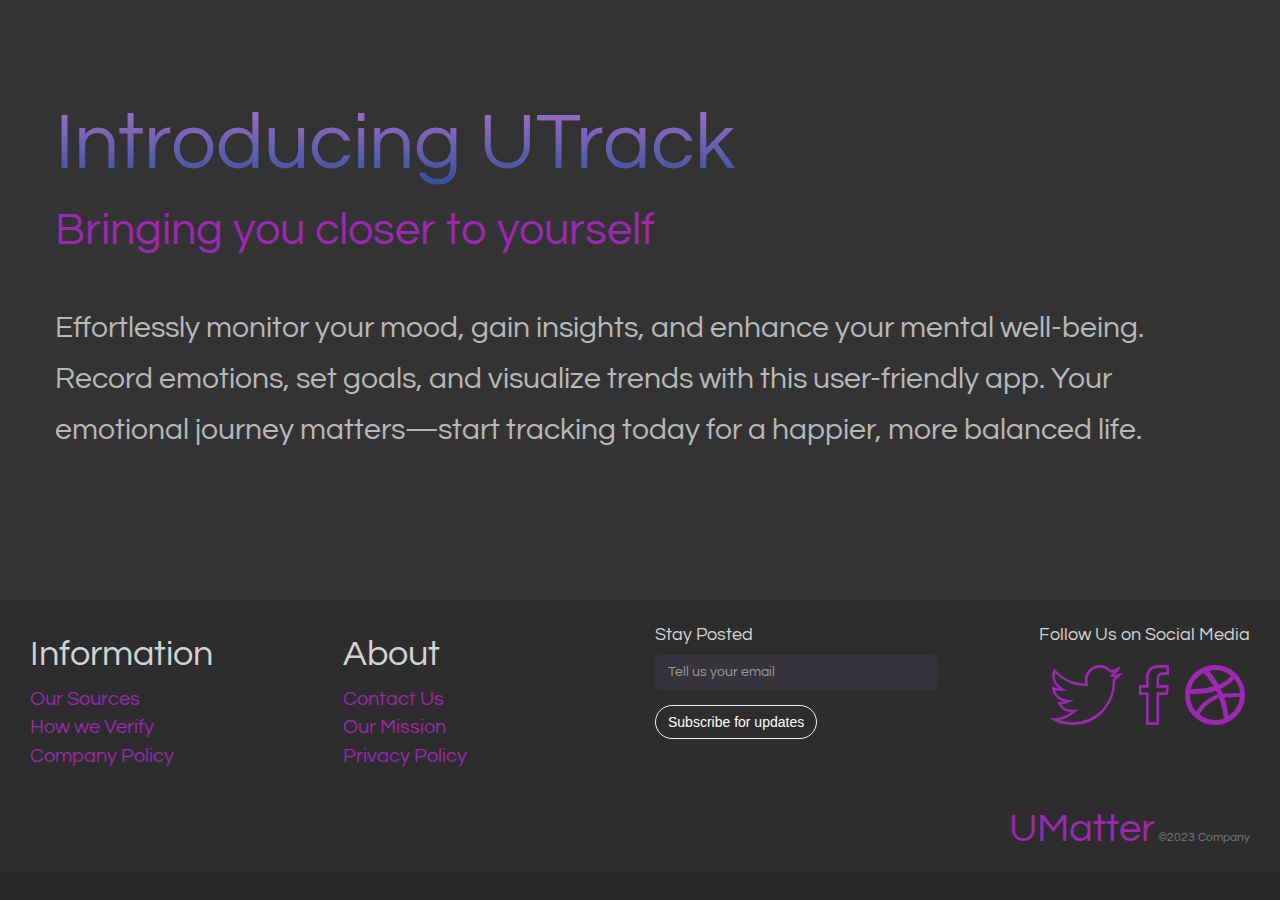
<file: Tracking.html>
<!DOCTYPE html>
<html lang="en">
<head>
    <meta charset="UTF-8">
    <meta name="viewport" content="width=device-width, initial-scale=1.0">
    <title>Document</title>
    <meta name="description" content="This is the official website for UMatter official website" />
    <meta name="viewport" content="width=device-width, initial-scale=1.0" />
    <meta name="generator" content="Codeply" />
    <link rel="stylesheet" href="./css/bootstrap.min.css" />
    <link rel="stylesheet" href="./css/animate.min.css" />
    <link rel="stylesheet" href="./css/ionicons.min.css" />
    <link rel="stylesheet" href="./css/styles.css" />
</head>
<body>
    
    <section class="bg-primary" id="one">
        <div class="container">
            <div class="row">
                <div class="col-lg-6 col-lg-offset-3 col-md-8 col-md-offset-2 text-center"
                    style="width : 100%; margin-left : 0px; padding-left : 0px; text-align : left;">
                    <h2 class="margin-top-0 text-primary" style="width : 100%; font-size : 8rem; background: -webkit-linear-gradient(#a873c9, #314d9b);
                  -webkit-background-clip: text;
                  -webkit-text-fill-color: transparent;">
                        Introducing UTrack
                    </h2>
                    <div class="margin-top-0 text-primary" style="font-size: 4.5rem;">Bringing you closer to yourself</div>
                    <br />
                    <p class="text-faded" style="font-size : 3rem; padding-top : 20px; padding-bottom  :15px;">
                        Effortlessly monitor your mood, gain insights, and enhance your mental well-being. Record emotions, set goals, and
                        visualize trends with this user-friendly app. Your emotional journey matters—start tracking today for a happier, more
                        balanced life.
                    </p>
                </div>
                <br>
            </div>
        </div>
    </section>
    <footer id="footer">
        <div class="container-fluid">
            <div class="row">
                <div class="col-xs-6 col-sm-3 column">
                    <h1>Information</h1>
                    <ul class="list-unstyled">
                        <li style="font-size: 2rem;"><a>Our Sources</a></li>
                        <li style="font-size: 2rem;"><a>How we Verify</a></li>
                        <li style="font-size: 2rem;"><a>Company Policy</a></li>
                    </ul>
                </div>
                <div class="col-xs-6 col-sm-3 column">
                    <h1>About</h1>
                    <ul class="list-unstyled">
                        <li style="font-size: 2rem;"><a>Contact Us</a></li>
                        <li style="font-size: 2rem;"><a>Our Mission</a></li>
                        <li style="font-size: 2rem;"><a>Privacy Policy</a></li>
                    </ul>
                </div>
                <div class="col-xs-12 col-sm-3 column">
                    <h4>Stay Posted</h4>
                    <form>
                        <div class="form-group">
                            <input type="text" class="form-control" title="No spam, we promise!"
                                placeholder="Tell us your email" id="resetme" />
                        </div>
                        <div class="form-group">
                            <button class="btn btn-primary" data-toggle="modal" data-target="#alertModal" type="button"
                                id="changeme" onclick="change()">
                                Subscribe for updates
                            </button>
                        </div>
                    </form>
                </div>
                <div class="col-xs-12 col-sm-3 text-right">
                    <h4>Follow Us on Social Media
                    </h4>
                    <ul class="list-inline">
                        <li>
                            <a rel="nofollow" href="" title="Twitter"><i
                                    class="icon-lg ion-social-twitter-outline"></i></a>&nbsp;
                        </li>
                        <li>
                            <a rel="nofollow" href="" title="Facebook"><i
                                    class="icon-lg ion-social-facebook-outline"></i></a>&nbsp;
                        </li>
                        <li>
                            <a rel="nofollow" href="" title="Dribble"><i
                                    class="icon-lg ion-social-dribbble-outline"></i></a>
                        </li>
                    </ul>
                </div>
            </div>
            <br />
            <span class="pull-right text-muted small"><a
                    style="font-size : 4rem; text-decoration :none; cursor :default;">UMatter</a>
                ©2023 Company</span>
        </div>
    </footer>
    <script src="./js/jquery.min.js"></script>
    <script src="./js/bootstrap.min.js"></script>
    <script src="./js/jquery.easing.min.js"></script>
    <script src="./js/wow.js"></script>
    <script src="./js/scripts.js"></script>
    <script src="./js/myscript.js"></script>
</body>
</html>
</file>
<file: MoodTracker/assets/css/main.css>
#content{
  padding-top: 1.5em;
  padding-bottom: 4em;
  background-color: white;
}

/* Color Boards */
.grid-container{
  display: grid;
  grid-template-columns: repeat(13, 2em);
}
#gridContainerLabel{
  display: grid;
  grid-template-columns: repeat(13, 2em);
}
.grid-label{
  grid-column: span 3;
  margin-right: 2px;
  margin-top: 2px;
  text-align: left;
  margin-bottom: 0.3em;
}
.grid-item{
  margin-right: 2px;
  margin-top: 2px;
  border: 1px solid rgb(100, 100, 100, 0);
  text-align: center;
  border-radius: 10%;
  cursor: pointer;
}
.grid-item-today{
  margin-right: 2px;
  margin-top: 2px;
  border: 1px solid orange;
  text-align: center;
  border-radius: 10%;
  cursor: pointer;
}

/* moodArray = ['Very though', 'Difficult', 'Average', 'Great','Amazing'] */
.moodType-5{
  background-color: #e3ffb0;
  border: 1px solid #292833;
}
.moodType-4{
  background-color: #bae8e8;
}
.moodType-3{
  background-color: #ecffff;
}
.moodType-2{
  background-color: #3aadad;
}
.moodType-1{
  background-color: #292833;
}


/* Table */
</file>
<file: css/styles.css>
/*

Landing Zero theme - A free landing page theme from BootstrapZero
http://www.bootstrapzero.com

*/

@import url(https://fonts.googleapis.com/css?family=Questrial);
@import url(http://fonts.googleapis.com/css?family=Dancing+Script:700);

html,
body {
    width: 100%;
    height: 100%;
}

body {
    font-family: 'Questrial', 'Helvetica Neue', Arial, sans-serif;
    background-color: #282828;
    color: #d3d3d3;
    webkit-tap-highlight-color: #222;
}

hr {
    max-width: 80px;
    border-width: 3px;
    opacity: 0.09;
    margin-top: 15px;
    margin-bottom: 15px;
}

hr.light {
    border-color: #fff;
}

a {
    color: #9c27b0;
    -webkit-transition: all .35s;
    -moz-transition: all .35s;
    transition: all .35s;
}

a:hover,
a:focus {
    color: #f2e0f8;
    outline: 0;
}

h1, h2, h3, h4, h5, h6 {
    font-family: 'Questrial', 'Helvetica Neue', Arial, sans-serif;
}

p {
    font-size: 17px;
    line-height: 1.7;
    margin-bottom: 20px;
}

.wide-space {
    letter-spacing: 1.6px;
}

.icon-lg {
    font-size: 50px;
    line-height: 18px;
}

.bg-primary {
    background-color: #333;
}

.bg-dark {
    color: #eee;
    background-color: #222;
}

.cursive {
    font-family: 'Dancing Script', cursive;
    text-transform: none;
}

.text-faded {
    color: rgba(245, 245, 245, 0.7);
}

.text-dark {
    color: #111;
}

.text-primary {
    color: #9c27b0;
}

.modal-content {
    background-color: #1d1d1d;
}

section {
    padding: 70px 0;
}

aside {
    padding: 50px 0;
}

footer {
    padding: 15px;
}

.no-padding {
    padding: 0;
}

.navbar-default {
    border-color: rgba(35, 35, 35, .05);
    font-family: 'Questrial', 'Helvetica Neue', Arial, sans-serif;
    background-color: #222;
    -webkit-transition: all .4s;
    -moz-transition: all .4s;
    transition: all .4s;
}

.navbar-header>.navbar-brand {
    font-family: 'Questrial', 'Helvetica Neue', Arial, sans-serif;
    color: #9c27b0;
    padding: 15px;
    -webkit-transition: padding .2s ease-in;
    -moz-transition: padding .2s ease-in;
    transition: padding .2s ease-in;
}

.navbar-header>.navbar-brand:hover,
.navbar-header>.navbar-brand:focus {
    color: #8b27b0;
}

.navbar-default .navbar-toggle:focus, .navbar-default .navbar-toggle:hover {
    background-color: #181818;
}

.navbar-default .navbar-toggle, .navbar-default .navbar-collapse {
    border-color: transparent;
}

.navbar-default .nav>li>a,
.navbar-default .nav>li>a:focus {
    text-transform: uppercase;
    font-size: 13px;
    font-weight: 700;
    color: #eee;
}

.navbar-default .nav>li>a:hover,
.navbar-default .nav>li>a:focus:hover {
    color: #9c27b0;
}

.navbar-default .nav>li.active>a,
.navbar-default .nav>li.active>a:focus {
    color: #e6dee8 !important;
    background-color: transparent;
}

.navbar-default .nav>li.active>a:hover,
.navbar-default .nav>li.active>a:focus:hover {
    background-color: transparent;
}


@media(min-width:768px) {
    .navbar-default {
        border-color: transparent;
        background-color: transparent;
        min-height: 60px;
    }

    .navbar-header>.navbar-brand {
        color: rgba(255, 255, 255, 0.7);
        padding: 19px;
    }

    .navbar-default .navbar-header .navbar-brand:hover,
    .navbar-default .navbar-header .navbar-brand:focus {
        color: #f4f4f4;
    }

    .navbar-default .nav>li>a,
    .navbar-default .nav>li>a:focus {
        color: rgba(255, 255, 255, 0.8);
        padding: 20px;
        letter-spacing: 1.1px;
        text-shadow: 1px 1px 1px rgba(60, 60, 60, 0.7);
    }

    .navbar-default .nav>li>a:hover,
    .navbar-default .nav>li>a:focus:hover {
        color: #fefefe;
    }

    .navbar-default.affix {
        border-color: rgba(34, 34, 34, .05);
        background-color: #222;
    }

    .navbar-default.affix .navbar-header .navbar-brand {
        font-size: 15px;
        color: #d4b6d9;
        padding: 20px;
        letter-spacing: 1px;
    }

    .navbar-default.affix .navbar-header .navbar-brand:hover,
    .navbar-default.affix .navbar-header .navbar-brand:focus {
        color: #e1c4ec;
    }

    .navbar-default.affix .nav>li>a,
    .navbar-default.affix .nav>li>a:focus {
        color: #ddd;
        text-shadow: 1px 1px 1px rgba(30, 30, 30, 0.7);
    }

    .navbar-default.affix .nav>li>a:hover,
    .navbar-default.affix .nav>li>a:focus:hover {
        color: #9c27b0;
    }
}

header {
    position: relative;
    min-height: auto;
    text-align: center;
    color: #fff;
    width: 100%;
    background-color: #c9c9c9;
    background-image: url('https://splashbase.s3.amazonaws.com/lifeofpix/regular/Life-of-Pix-free-stock-photos-Slate-Stone-Xeromatic-1440x953.jpg');
    background-position: center;
    -webkit-background-size: cover;
    -moz-background-size: cover;
    background-size: cover;
    -o-background-size: cover;
}

header .header-content {
    position: relative;
    width: 100%;
    padding: 100px 15px;
    text-align: center;
    z-index: 2;
}

header .header-content .inner h1 {
    margin-top: 0;
    margin-bottom: 0;
}

header .header-content .inner p {
    margin-bottom: 50px;
    font-size: 16px;
    font-weight: 300;
    color: rgba(255, 255, 255, 0.7);
}

#video-background {
    z-index: 1;
    position: relative;
    right: 200px;
    padding-top: 60px;
}

#video-background.collapsing {
    display: none;
}

footer {
    background-color: #2d2d2d;
}

@media(min-width:768px) {
    .icon-lg {
        font-size: 80px;
    }

    header {
        min-height: 100%;
    }

    header .header-content {
        position: absolute;
        top: 50%;
        padding: 0 50px;
        -webkit-transform: translateY(-50%);
        -ms-transform: translateY(-50%);
        transform: translateY(-50%);
    }

    header .header-content .inner {
        margin-right: auto;
        margin-left: auto;
        max-width: 1000px;
    }

    header .header-content .inner h1 {
        font-size: 53px;
    }

    header .header-content .inner p {
        margin-right: auto;
        margin-left: auto;
        max-width: 80%;
        font-size: 18px;
    }

    section {
        min-height: 600px;
        padding: 100px 0;
    }

}

.form-control {
    display: block;
    width: 100%;
    height: 35px;
    padding: 6px 12px;
    font-size: 14px;
    line-height: 1.5;
    color: #eee;
    background-color: #36333d;
    background-image: none;
    border: 1px solid #36333d;
    border-radius: 4px;
    box-shadow: inset 0 1px 1px rgba(0, 0, 0, 0.075);
    transition: border-color ease-in-out .15s, box-shadow ease-in-out .15s;
}

.form-control:focus {
    color: #222;
    background-color: #ccc;
    box-shadow: none;
}

textarea {
    resize: none;
}

.margin-top-0 {
    margin-top: 0;
}

.feature {
    margin: 50px auto 0;
    max-width: 400px;
}

@media(min-width:992px) {
    .feature {
        margin: 20px auto 0;
    }
}

.feature p {
    margin-bottom: 0;
}

.call-to-action h2 {
    margin: 0 auto 20px;
}

.gallery-box {
    display: block;
    position: relative;
    margin: 0 auto;
    max-width: 650px;
    overflow: hidden;
}

.gallery-box .gallery-box-caption {
    display: block;
    position: absolute;
    bottom: 0;
    width: 100%;
    height: 100%;
    text-align: center;
    color: #fff;
    opacity: 0;
    background: rgba(44, 44, 44, .8);
    -webkit-transition: all .35s;
    -moz-transition: all .35s;
    transition: all .35s;
}

.gallery-box .gallery-box-caption .gallery-box-content {
    position: absolute;
    top: 50%;
    width: 100%;
    text-align: center;
    transform: translateY(-50%);
}

.gallery-box:hover .gallery-box-caption {
    opacity: 1;
}

.gallery-box:hover img {
    -webkit-transform: scale(1.1);
    -ms-transform: scale(1.1);
    transform: scale(1.1);
}

.gallery-box img {
    -webkit-transition: all 300ms ease-in-out;
    transition: all 300ms ease-in-out;
}

.no-gutter>[class*=col-] {
    padding-right: 0;
    padding-left: 0;
}

.btn-default {
    border-color: #fff;
    color: #222;
    background-color: #fff;
    -webkit-transition: all .35s;
    -moz-transition: all .35s;
    transition: all .35s;
}

.btn-default:hover,
.btn-default:focus,
.btn-default.focus,
.btn-default:active,
.btn-default.active,
.open>.dropdown-toggle.btn-default {
    border-color: #ededed;
    color: #222;
    background-color: #f2f2f2;
    opacity: 0.7;
}

.btn-default:active,
.btn-default.active,
.open>.dropdown-toggle.btn-default {
    background-image: none;
}

.btn-default.disabled,
.btn-default[disabled],
fieldset[disabled] .btn-default,
.btn-default.disabled:hover,
.btn-default[disabled]:hover,
fieldset[disabled] .btn-default:hover,
.btn-default.disabled:focus,
.btn-default[disabled]:focus,
fieldset[disabled] .btn-default:focus,
.btn-default.disabled.focus,
.btn-default[disabled].focus,
fieldset[disabled] .btn-default.focus,
.btn-default.disabled:active,
.btn-default[disabled]:active,
fieldset[disabled] .btn-default:active,
.btn-default.disabled.active,
.btn-default[disabled].active,
fieldset[disabled] .btn-default.active {
    border-color: #fff;
    background-color: #fff;
    opacity: 0.7;
}

.btn-default .badge {
    color: #fff;
    background-color: #222;
}

.btn.btn-primary {
    background-color: transparent;
    border: 1px solid #f0f0f0;
    border-color: #f0f0f0;
    -webkit-transition: all .35s;
    -moz-transition: all .35s;
    transition: all .35s;
}

.btn.btn-primary:hover {
    opacity: 0.7;
}

.btn {
    border: 0;
    border-radius: 290px;
    font-family: 'Helvetica Neue', Arial, sans-serif;
}

.btn-xl {
    padding: 15px 30px;
    font-size: 20px;
}

::-moz-selection {
    text-shadow: none;
    color: #fff;
    background: #222;
}

::selection {
    text-shadow: none;
    color: #fff;
    background: #222;
}

img::selection {
    color: #fff;
    background: 0 0;
}

img::-moz-selection {
    color: #fff;
    background: 0 0;
}

html {
    scroll-padding-top: 500px;
}

@keyframes aboutImage {
    0%, 100% {
        border-radius: 85% 15% 87% 13% / 18% 76% 24% 82%;
    }

    50% {
        border-radius: 13% 87% 12% 88% / 87% 14% 86% 13%;
    }
}

.row_later {
    width: 100%;
    height: 100vh;
    display: flex;
    justify-content: center;
    align-items: center;

    background-size: 100%;
    font-family: 'Montserrat', sans-serif;
    overflow: hidden;
}

.loading-container {
    width: 100%;
    max-width: 520px;
    text-align: center;
    color: #fff;
    position: relative;
    margin: 0 32px;

    &:before {
        content: '';
        position: absolute;
        width: 100%;
        height: 3px;
        background-color: #fff;
        bottom: 0;
        left: 0;
        border-radius: 10px;
        animation: movingLine 2.4s infinite ease-in-out;
    }
}

@keyframes movingLine {
    0% {
        opacity: 0;
        width: 0;
    }

    33.3%, 66% {
        opacity: 0.8;
        width: 100%;
    }

    85% {
        width: 0;
        left: initial;
        right: 0;
        opacity: 1;
    }

    100% {
        opacity: 0;
        width: 0;
    }
}

.loading-text {
    font-size: 5vw;
    line-height: 64px;
    letter-spacing: 10px;
    margin-bottom: 32px;
    display: flex;
    justify-content: space-evenly;

    span {
        animation: moveLetters 2.4s infinite ease-in-out;
        transform: translatex(0);
        position: relative;
        display: inline-block;
        opacity: 0;
        text-shadow: 0px 2px 10px rgba(46, 74, 81, 0.3);
    }
}

@for $i from 1 through 7 {
    .loading-text span:nth-child(#{$i}) {
        animation-delay: $i * 0.1s;
    }
}

@keyframes moveLetters {
    0% {
        transform: translateX(-15vw);
        opacity: 0;
    }

    33.3%, 66% {
        transform: translateX(0);
        opacity: 1;
    }

    100% {
        transform: translateX(15vw);
        opacity: 0;
    }
}


.socials {
    position: fixed;
    bottom: 16px;
    right: 16px;
    display: flex;
    align-items: center;
}

.social-link {
    color: #fff;
    display: flex;
    align-items: center;
    cursor: pointer;
    text-decoration: none;
    margin-right: 12px;
}
</file>
